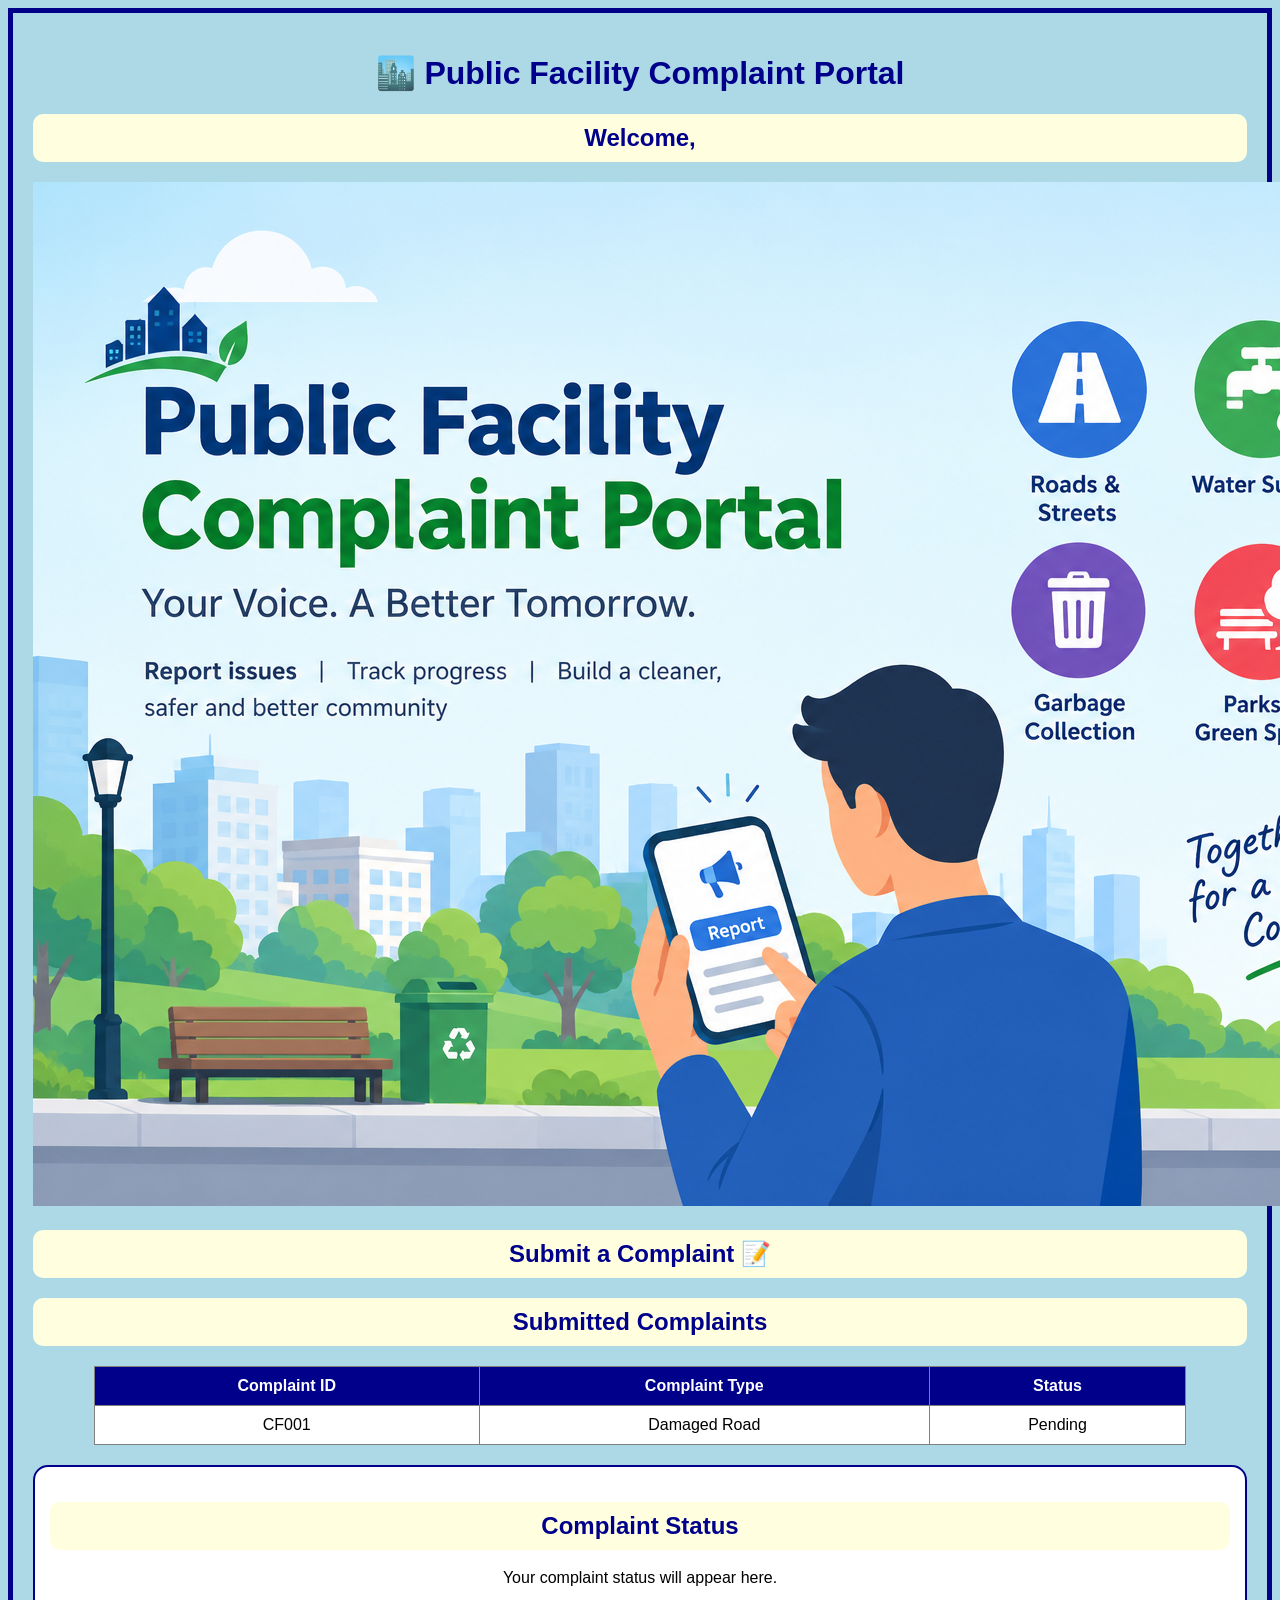
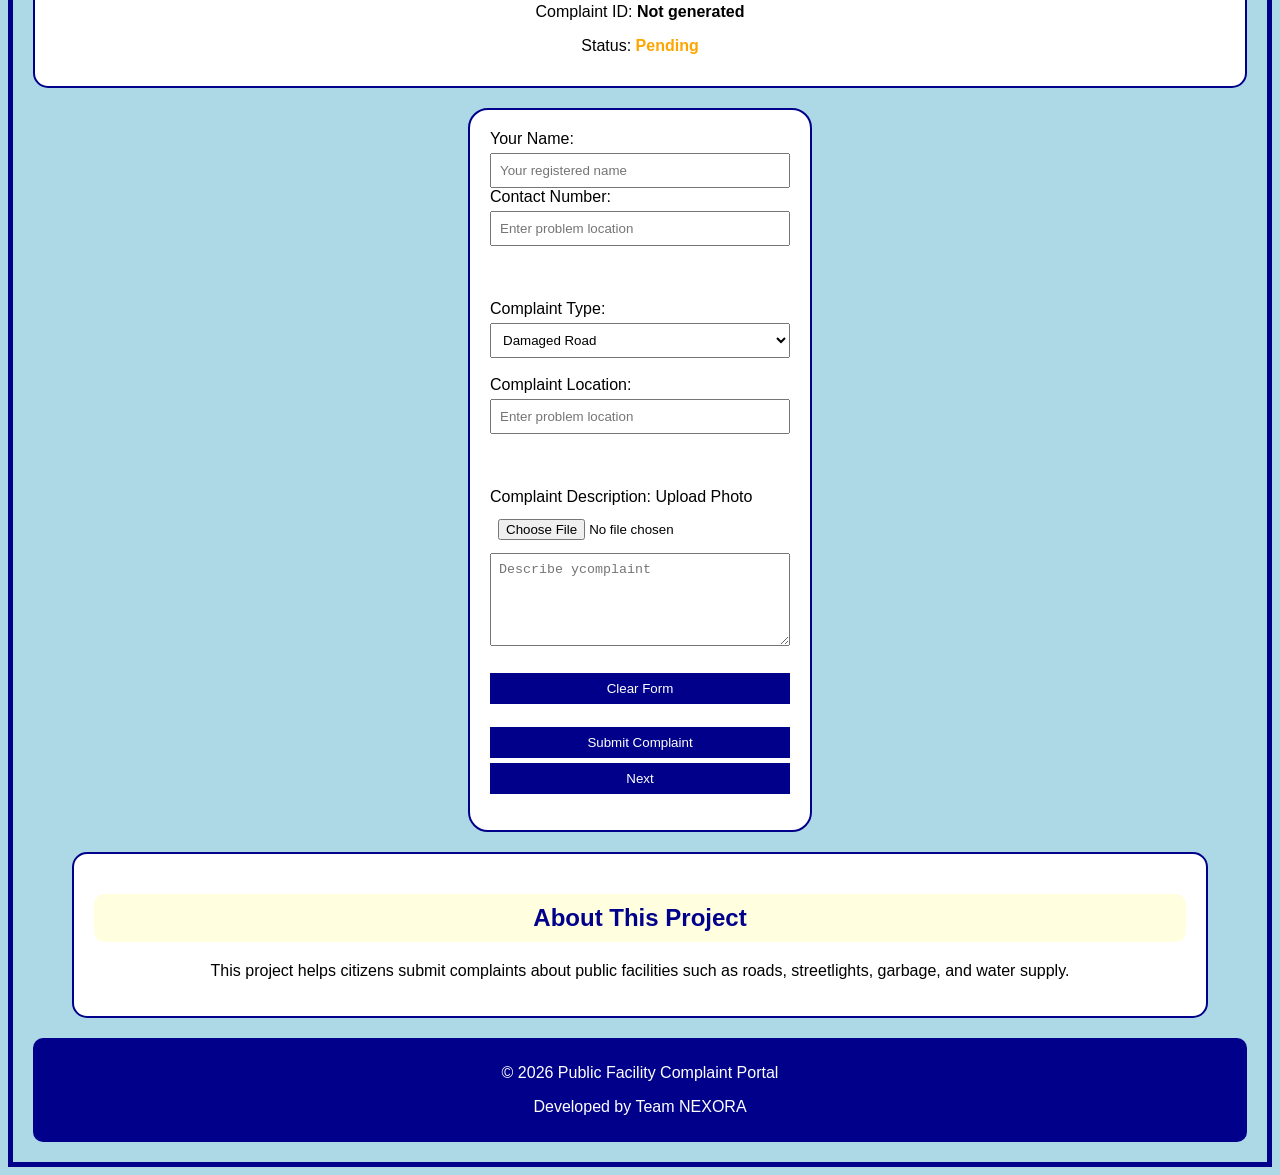
<file: index.html>
<!DOCTYPE html>  <html>    <head>    
    <title>Public Facility Complaint Portal</title>  <style>    
    body {    
        border: 5px solid darkblue;    
        font-family: Arial;    
        background-color: lightblue;    
        padding: 20px;    
    }    h1 {

color: darkblue;
font-size: 32px;
text-align: center;

}

form {
background-color: white;
padding: 20px;
width: 300px;
border: 2px solid darkblue;
border-radius: 20px;
margin: 20px auto;

}
input, select, textarea, button {
margin-top: 5px;
padding: 8px;
width: 100%;
box-sizing: border-box;
}
button:hover {
background-color: rgb(0, 128, 21);
color: white;
cursor: pointer;
}
button {
background-color: darkblue;
color: white;
border: none;
}.status {
background-color: white;
padding: 15px;
margin-top: 20px;
border: 2px solid darkblue;
border-radius: 15px;
text-align: center;
}
h2 {
color: darkblue;
text-align: center;
background-color: lightyellow;
padding: 10px;
border-radius: 10px;
}
footer {
background-color: darkblue;
color: white;
text-align: center;
padding: 10px;
margin-top: 20px;
border-radius: 10px;
}table {
background-color: white;
border-collapse: collapse;
margin: 20px auto;
text-align: center;
width: 90%;

}

th {
background-color: darkblue;
color: white;
padding: 10px;
}

td {
padding: 10px;
}
tr:hover {
background-color: lightblue;
}.about {
background-color: white;
padding: 20px;
margin: 20px auto;
width: 90%;
border: 2px solid darkblue;
border-radius: 15px;
text-align: center;
}
</style>

</head>  <body>    
<h1>🏙️ Public Facility Complaint Portal</h1>    
<h2>Welcome,<span id="userName"></span></h2>    
<img src="facility.png" alt="Public Facility" class="main-image">    
    <h2>Submit a Complaint 📝</h2>    
<h2>Submitted Complaints</h2>  <table border="1" width="100%">    
    <tr>    
        <th>Complaint ID</th>    
        <th>Complaint Type</th>    
        <th>Status</th>    
    </tr>    
    <tr>    
        <td>CF001</td>    
        <td>Damaged Road</td>    
        <td>Pending</td>    
    </tr>    
</table>    
<div class="status">    
<h2>Complaint Status</h2>    
<p>Your complaint status will appear here.</p>    
<p>Complaint ID: <strong id="complaintId">Not generated</strong></p>    
<p>Status: <strong style="color: orange;">Pending</strong></p>    
</div>    
    <form onsubmit="submitComplaint(event)">    
        <label>Your Name:</label>    
        <br>    
        <input type="text" id="complaintName" placeholder="Your registered name" readonly>  <label>Contact Number:</label>  
<br>  
<input type="tel" id="location" placeholder="Enter problem location">  
<br><br>  
<br><br>  <label>Complaint Type:</label>
<br>
<select id="facility">
<option>Damaged Road</option>
<option>Broken Streetlight</option>
<option>Garbage Problem</option>
<option>Water Supply Problem</option>
</select><br><br>

<label>Complaint Location:</label>
<br>
<input type="text" placeholder="Enter problem location">
<br><br>
<br><br>

<label>Complaint Description:</label>
<label>Upload Photo</label>

<input type="file" accept="image/*">    
        <br>    
        <textarea rows="5" cols="30" required    
    placeholder="Describe ycomplaint"></textarea>    
        <br><br>    
<button type="reset">    
    Clear Form    
</button>  <br><br>  <button type="submit">    
    Submit Complaint    
</button>    
<button type="button"    
onclick="window.location.href='http://127.0.0.1:5000/admin'">    
Next    
</button>  <p id="message" style="color: green; font-weight: bold;"></p>    
<p id="photoName" style="color: blue; font-weight: bold;"></p>    
 <img id="photoPreview" width="200" style="display: none;">           
    </form>  <script>    
    let user = JSON.parse(localStorage.getItem("user") || "null");  if (user) {
document.getElementById("userName").innerText = user.name;
document.getElementById("complaintName").value = user.name;
}
async function submitComplaint(event) {
event.preventDefault();

let user = JSON.parse(localStorage.getItem("user") || "null");

if (!user) {
document.getElementById("message").innerText =
"Please register first.";
return;
}

let facility = document.getElementById("facility").value;
let location = document.getElementById("location").value;

let response = await fetch("http://127.0.0.1:5000/add_complaint", {
method: "POST",
headers: {
"Content-Type": "application/json"
},
body: JSON.stringify({
name: user.name,
facility: facility,
location: location
})
});

let result = await response.json();

if (result.success) {
document.getElementById("message").innerText =
"Your complaint has been submitted successfully!";

document.getElementById("complaintId").innerText =    
    "CF" + result.id;

}

}

</script>  <section class="about">    
    <h2>About This Project</h2>    
    <p>    
        This project helps citizens submit complaints about public facilities    
        such as roads, streetlights, garbage, and water supply.    
    </p>    
</section>    
<footer>    
    <p>© 2026 Public Facility Complaint Portal</p>    
    <p>Developed by Team NEXORA</p>    
</footer>    
</body>    
</html>
</file>
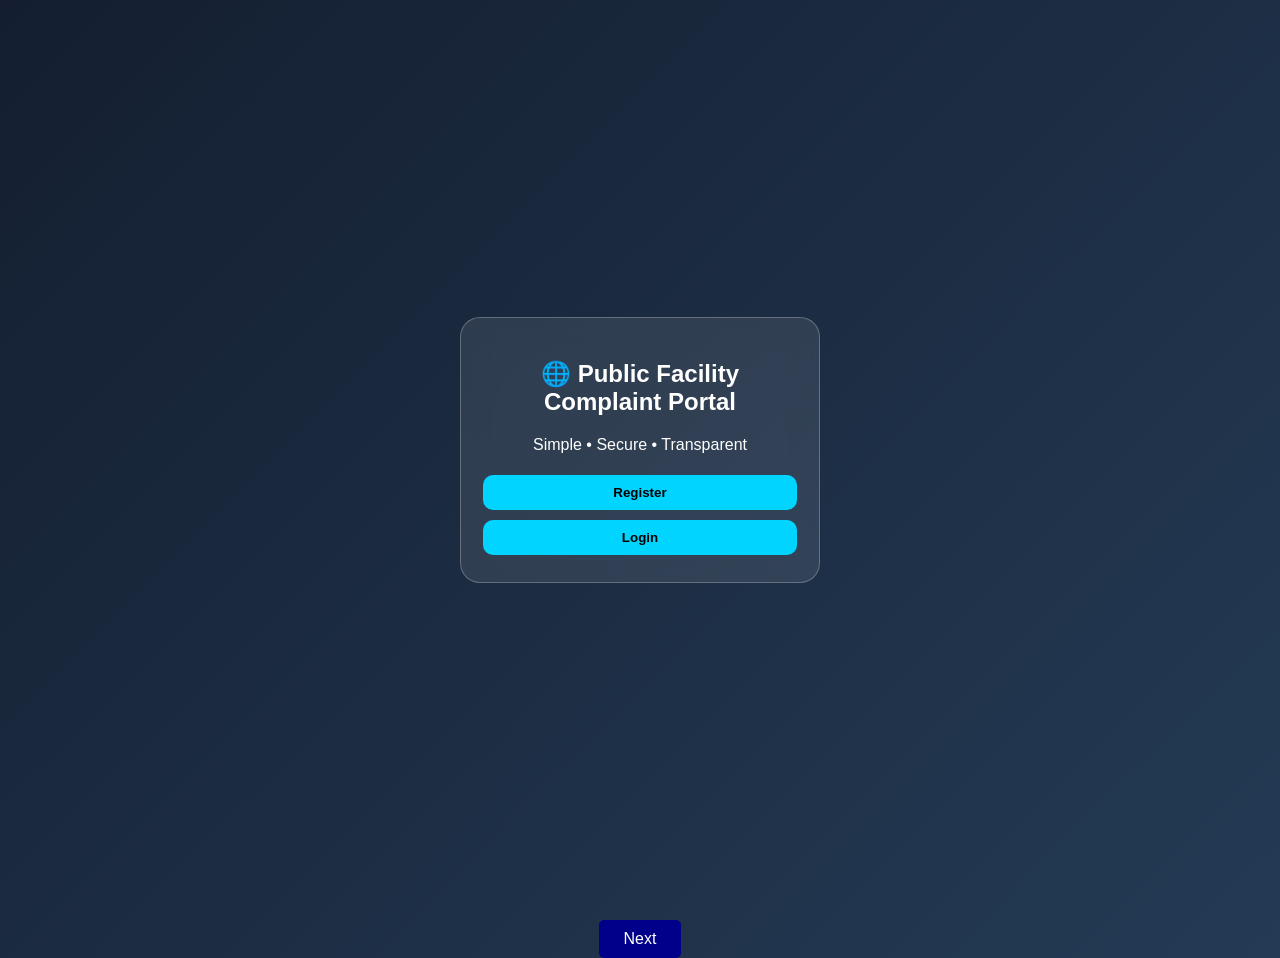
<file: templates/index.html>
<!DOCTYPE html>
<html lang="en">
<head>
    <meta charset="UTF-8">
    <meta name="viewport" content="width=device-width, initial-scale=1.0"> 
    <title>Public Facility Complaint Portal</title>

    <style>
        * {
            box-sizing: border-box;
        }
        body {
            margin: 0;
            font-family: Arial, sans-serif;
            color: white;
            background: linear-gradient(135deg, #141e30, #243b55);
            text-align: center;
        }

        .page {
            min-height: 100vh;
            display: flex;
            align-items: center;
            justify-content: center;
        }

        .card {
            width: 360px;
            padding: 22px;
            background: #ffffff18;
            backdrop-filter: blur(15px);
            border: 1px solid #ffffff40;
            border-radius: 20px;
        }

        input,
        button {
            width: 100%;
            padding: 10px;
            margin: 5px 0;
            border: none;
            border-radius: 10px;
        }

        button {
            background: #00d4ff;
            font-weight: bold;
            cursor: pointer;
        }

        button:hover {
            background: #00aacc;
        }

        .hidden {
            display: none;
        }

        .error {
            color: #ff9999;
            font-size: 13px;
        }

        .rules {
            text-align: left;
            font-size: 12px;
            line-height: 19px;
        }
    </style>
</head>

<body>

    <!-- HOME PAGE -->
    <section id="home" class="page">
        <div class="card">
            <h1>🌐 Public Facility Complaint Portal</h1>
            <p>Simple • Secure • Transparent</p>

            <button onclick="show('reg')">Register</button>
            <button onclick="show('login')">Login</button>
        </div>
    </section>

    <!-- REGISTER PAGE -->
    <section id="reg" class="page hidden">
        <div class="card">
            <h2>📝 Register</h2>

            <input id="name" type="text" placeholder="Full Name">

            <input id="sid" type="text"
                   placeholder="Student ID e.g. CSE26A001">

            <input id="email" type="email"
                   placeholder="Email e.g. kalai@gmail.com">

            <input id="pass" type="password"
                   placeholder="Password">

            <button onclick="toggle('pass')">
                👁️ Show / Hide Password
            </button>

            <div id="rules" class="rules">
                🔐 Password must contain:<br>
                ❌ 8+ characters<br>
                ❌ Uppercase (A-Z)<br>
                ❌ Lowercase (a-z)<br>
                ❌ Number (0-9)<br>
                ❌ Special character (!@#$)
            </div>

            <input id="confirm" type="password"
                   placeholder="Confirm Password">

            <button onclick="toggle('confirm')">
                👁️ Show / Hide Password
            </button>

            <p id="err" class="error"></p>

            <button onclick="register()">
                Create Account
            </button>
        </div>
    </section>

    <!-- SUCCESS PAGE -->
    <section id="success" class="page hidden">
        <div class="card">
            <h1>✅</h1>
            <h2>Registration Successful!</h2>

            <p>Your account has been created successfully.</p>

            <button onclick="show('login')">
                Continue to Login
            </button>
        </div>
    </section>

    <!-- LOGIN PAGE -->
    <section id="login" class="page hidden">
        <div class="card">
            <h2>🔐 Login</h2>

            <input id="lemail" type="email"
                   placeholder="Gmail">

            <input id="lpass" type="password"
                   placeholder="Password">

            <button onclick="toggle('lpass')">
                👁️ Show / Hide Password
            </button>

            <p id="lerr" class="error"></p>

            <button onclick="login()">
                Login
            </button>
        </div>
    </section>

    <!-- WELCOME PAGE -->
    <section id="welcome" class="page hidden">
        <div class="card">
            <h1>👋 Welcome!</h1>

            <h2>Public Facility Complaint Portal</h2>

            <p>Login successful.</p>

            <button onclick="goToPerson2()">
                Next
            </button>
        </div>
    </section>

    <!-- JAVASCRIPT -->
    <script>

        const $ = (id) => document.getElementById(id);

        // SHOW PAGE
        function show(pageId) {
            document.querySelectorAll(".page").forEach((page) => {
                page.classList.add("hidden");
            });

            $(pageId).classList.remove("hidden");
        }

        // SHOW / HIDE PASSWORD
        function toggle(id) {
            const field = $(id);

            if (field.type === "password") {
                field.type = "text";
            } else {
                field.type = "password";
            }
        }

        // PASSWORD RULES
        $("pass").addEventListener("input", function () {

            const password = $("pass").value;

            const rules = [
                password.length >= 8,
                /[A-Z]/.test(password),
                /[a-z]/.test(password),
                /[0-9]/.test(password),
                /[^A-Za-z0-9]/.test(password)
            ];

            const ruleNames = [
                "8+ characters",
                "Uppercase (A-Z)",
                "Lowercase (a-z)",
                "Number (0-9)",
                "Special character (!@#$)"
            ];

            $("rules").innerHTML =
                "🔐 Password must contain:<br>" +
                ruleNames.map((rule, index) => {
                    return (rules[index] ? "✅ " : "❌ ") + rule;
                }).join("<br>");

        });

        // REGISTER FUNCTION
        function register() {

            const name = $("name").value.trim();
            const studentId = $("sid").value.trim();
            const email = $("email").value.trim();
            const password = $("pass").value;
            const confirmPassword = $("confirm").value;

            $("err").innerText = "";

            if (
                !name ||
                !studentId ||
                !email ||
                !password ||
                !confirmPassword
            ) {
                $("err").innerText = "Fill all fields.";
                return;
            }

            if (!/^[A-Z]{3}[0-9]{2}[A-Z][0-9]{3}$/.test(studentId)) {
                $("err").innerText =
                    "Student ID format: CSE26A001";
                return;
            }

            if (
                !/^[a-z0-9._%+-]+@gmail\.com$/.test(email) ||
                email !== email.toLowerCase()
            ) {
                $("err").innerText =
                    "Enter a lowercase Gmail.";
                return;
            }

            if (
                !/^(?=.*[a-z])(?=.*[A-Z])(?=.*[0-9])(?=.*[^A-Za-z0-9]).{8,}$/.test(password)
            ) {
                $("err").innerText =
                    "Complete all password conditions.";
                return;
            }

            if (password !== confirmPassword) {
                $("err").innerText =
                    "Passwords do not match.";
                return;
            }

            // SAVE USER DETAILS
            localStorage.setItem(
                "user",
                JSON.stringify({
                    name: name,
                    studentId: studentId,
                    email: email,
                    password: password
                })
            );

            // SHOW SUCCESS PAGE
            show("success");
        }

        // LOGIN FUNCTION
        function login() {

            const user = JSON.parse(
                localStorage.getItem("user") || "null"
            );

            $("lerr").innerText = "";

            if (!user) {
                $("lerr").innerText =
                    "Register first.";
                return;
            }

            const enteredEmail = $("lemail").value.trim();
            const enteredPassword = $("lpass").value;

            if (
                enteredEmail !== user.email ||
                enteredPassword !== user.password
            ) {
                $("lerr").innerText =
                    "Invalid email or password.";
                return;
            }

            show("welcome");
        }

        // GO TO PERSON 2
        function goToPerson2() {
            window.location.href = "../Person 2/index.html";
        }

        // MAKE FUNCTIONS AVAILABLE TO BUTTONS
        window.show = show;
        window.toggle = toggle;
        window.register = register;
        window.login = login;
        window.goToPerson2 = goToPerson2;

    </script>
<div style="text-align: center; margin-top: 20px;">
    <a href="https://public-facility-complaint-portal.onrender.com/facility"
       style="display: inline-block;
              background-color: darkblue;
              color: white;
              padding: 10px 25px;
              text-decoration: none;
              border-radius: 5px;">
        Next
    </a>
</div>
    
</body>
</html>
</file>
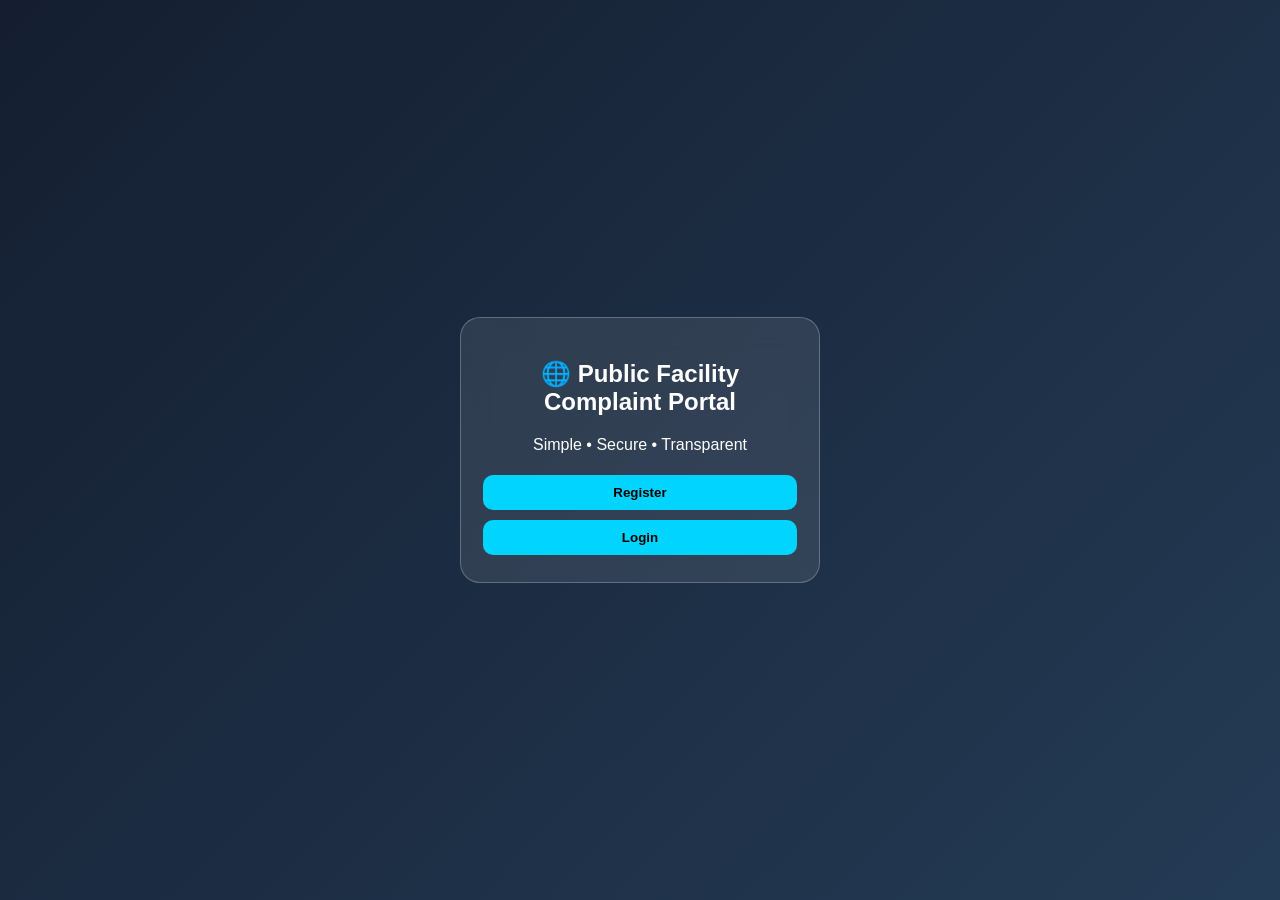
<file: Person 1.html.html>
<!DOCTYPE html>
<html lang="en">
<head>
    <meta charset="UTF-8">
    <meta name="viewport" content="width=device-width, initial-scale=1.0">
    <title>Public Facility Complaint Portal</title>

    <style>
        * {
            box-sizing: border-box;
        }

        body {
            margin: 0;
            font-family: Arial, sans-serif;
            color: white;
            background: linear-gradient(135deg, #141e30, #243b55);
            text-align: center;
        }

        .page {
            min-height: 100vh;
            display: flex;
            align-items: center;
            justify-content: center;
        }

        .card {
            width: 360px;
            padding: 22px;
            background: #ffffff18;
            backdrop-filter: blur(15px);
            border: 1px solid #ffffff40;
            border-radius: 20px;
        }

        input,
        button {
            width: 100%;
            padding: 10px;
            margin: 5px 0;
            border: none;
            border-radius: 10px;
        }

        button {
            background: #00d4ff;
            font-weight: bold;
            cursor: pointer;
        }

        button:hover {
            background: #00aacc;
        }

        .hidden {
            display: none;
        }

        .error {
            color: #ff9999;
            font-size: 13px;
        }

        .rules {
            text-align: left;
            font-size: 12px;
            line-height: 19px;
        }
    </style>
</head>

<body>

    <!-- HOME PAGE -->
    <section id="home" class="page">
        <div class="card">
            <h1>🌐 Public Facility Complaint Portal</h1>
            <p>Simple • Secure • Transparent</p>

            <button onclick="show('reg')">Register</button>
            <button onclick="show('login')">Login</button>
        </div>
    </section>

    <!-- REGISTER PAGE -->
    <section id="reg" class="page hidden">
        <div class="card">
            <h2>📝 Register</h2>

            <input id="name" type="text" placeholder="Full Name">

            <input id="sid" type="text"
                   placeholder="Student ID e.g. CSE26A001">

            <input id="email" type="email"
                   placeholder="Email e.g. kalai@gmail.com">

            <input id="pass" type="password"
                   placeholder="Password">

            <button onclick="toggle('pass')">
                👁️ Show / Hide Password
            </button>

            <div id="rules" class="rules">
                🔐 Password must contain:<br>
                ❌ 8+ characters<br>
                ❌ Uppercase (A-Z)<br>
                ❌ Lowercase (a-z)<br>
                ❌ Number (0-9)<br>
                ❌ Special character (!@#$)
            </div>

            <input id="confirm" type="password"
                   placeholder="Confirm Password">

            <button onclick="toggle('confirm')">
                👁️ Show / Hide Password
            </button>

            <p id="err" class="error"></p>

            <button onclick="register()">
                Create Account
            </button>
        </div>
    </section>

    <!-- SUCCESS PAGE -->
    <section id="success" class="page hidden">
        <div class="card">
            <h1>✅</h1>
            <h2>Registration Successful!</h2>

            <p>Your account has been created successfully.</p>

            <button onclick="show('login')">
                Continue to Login
            </button>
        </div>
    </section>

    <!-- LOGIN PAGE -->
    <section id="login" class="page hidden">
        <div class="card">
            <h2>🔐 Login</h2>

            <input id="lemail" type="email"
                   placeholder="Gmail">

            <input id="lpass" type="password"
                   placeholder="Password">

            <button onclick="toggle('lpass')">
                👁️ Show / Hide Password
            </button>

            <p id="lerr" class="error"></p>

            <button onclick="login()">
                Login
            </button>
        </div>
    </section>

    <!-- WELCOME PAGE -->
    <section id="welcome" class="page hidden">
        <div class="card">
            <h1>👋 Welcome!</h1>

            <h2>Public Facility Complaint Portal</h2>

            <p>Login successful.</p>

            <button onclick="goToPerson2()">
                Next
            </button>
        </div>
    </section>

    <!-- JAVASCRIPT -->
    <script>

        const $ = (id) => document.getElementById(id);

        // SHOW PAGE
        function show(pageId) {
            document.querySelectorAll(".page").forEach((page) => {
                page.classList.add("hidden");
            });

            $(pageId).classList.remove("hidden");
        }

        // SHOW / HIDE PASSWORD
        function toggle(id) {
            const field = $(id);

            if (field.type === "password") {
                field.type = "text";
            } else {
                field.type = "password";
            }
        }

        // PASSWORD RULES
        $("pass").addEventListener("input", function () {

            const password = $("pass").value;

            const rules = [
                password.length >= 8,
                /[A-Z]/.test(password),
                /[a-z]/.test(password),
                /[0-9]/.test(password),
                /[^A-Za-z0-9]/.test(password)
            ];

            const ruleNames = [
                "8+ characters",
                "Uppercase (A-Z)",
                "Lowercase (a-z)",
                "Number (0-9)",
                "Special character (!@#$)"
            ];

            $("rules").innerHTML =
                "🔐 Password must contain:<br>" +
                ruleNames.map((rule, index) => {
                    return (rules[index] ? "✅ " : "❌ ") + rule;
                }).join("<br>");

        });

        // REGISTER FUNCTION
        function register() {

            const name = $("name").value.trim();
            const studentId = $("sid").value.trim();
            const email = $("email").value.trim();
            const password = $("pass").value;
            const confirmPassword = $("confirm").value;

            $("err").innerText = "";

            if (
                !name ||
                !studentId ||
                !email ||
                !password ||
                !confirmPassword
            ) {
                $("err").innerText = "Fill all fields.";
                return;
            }

            if (!/^[A-Z]{3}[0-9]{2}[A-Z][0-9]{3}$/.test(studentId)) {
                $("err").innerText =
                    "Student ID format: CSE26A001";
                return;
            }

            if (
                !/^[a-z0-9._%+-]+@gmail\.com$/.test(email) ||
                email !== email.toLowerCase()
            ) {
                $("err").innerText =
                    "Enter a lowercase Gmail.";
                return;
            }

            if (
                !/^(?=.*[a-z])(?=.*[A-Z])(?=.*[0-9])(?=.*[^A-Za-z0-9]).{8,}$/.test(password)
            ) {
                $("err").innerText =
                    "Complete all password conditions.";
                return;
            }

            if (password !== confirmPassword) {
                $("err").innerText =
                    "Passwords do not match.";
                return;
            }

            // SAVE USER DETAILS
            localStorage.setItem(
                "user",
                JSON.stringify({
                    name: name,
                    studentId: studentId,
                    email: email,
                    password: password
                })
            );

            // SHOW SUCCESS PAGE
            show("success");
        }

        // LOGIN FUNCTION
        function login() {

            const user = JSON.parse(
                localStorage.getItem("user") || "null"
            );

            $("lerr").innerText = "";

            if (!user) {
                $("lerr").innerText =
                    "Register first.";
                return;
            }

            const enteredEmail = $("lemail").value.trim();
            const enteredPassword = $("lpass").value;

            if (
                enteredEmail !== user.email ||
                enteredPassword !== user.password
            ) {
                $("lerr").innerText =
                    "Invalid email or password.";
                return;
            }

            show("welcome");
        }

        // GO TO PERSON 2
        function goToPerson2() {
            window.location.href = "../Person 2/index.html";
        }

        // MAKE FUNCTIONS AVAILABLE TO BUTTONS
        window.show = show;
        window.toggle = toggle;
        window.register = register;
        window.login = login;
        window.goToPerson2 = goToPerson2;

    </script>

</body>
</html>
</file>
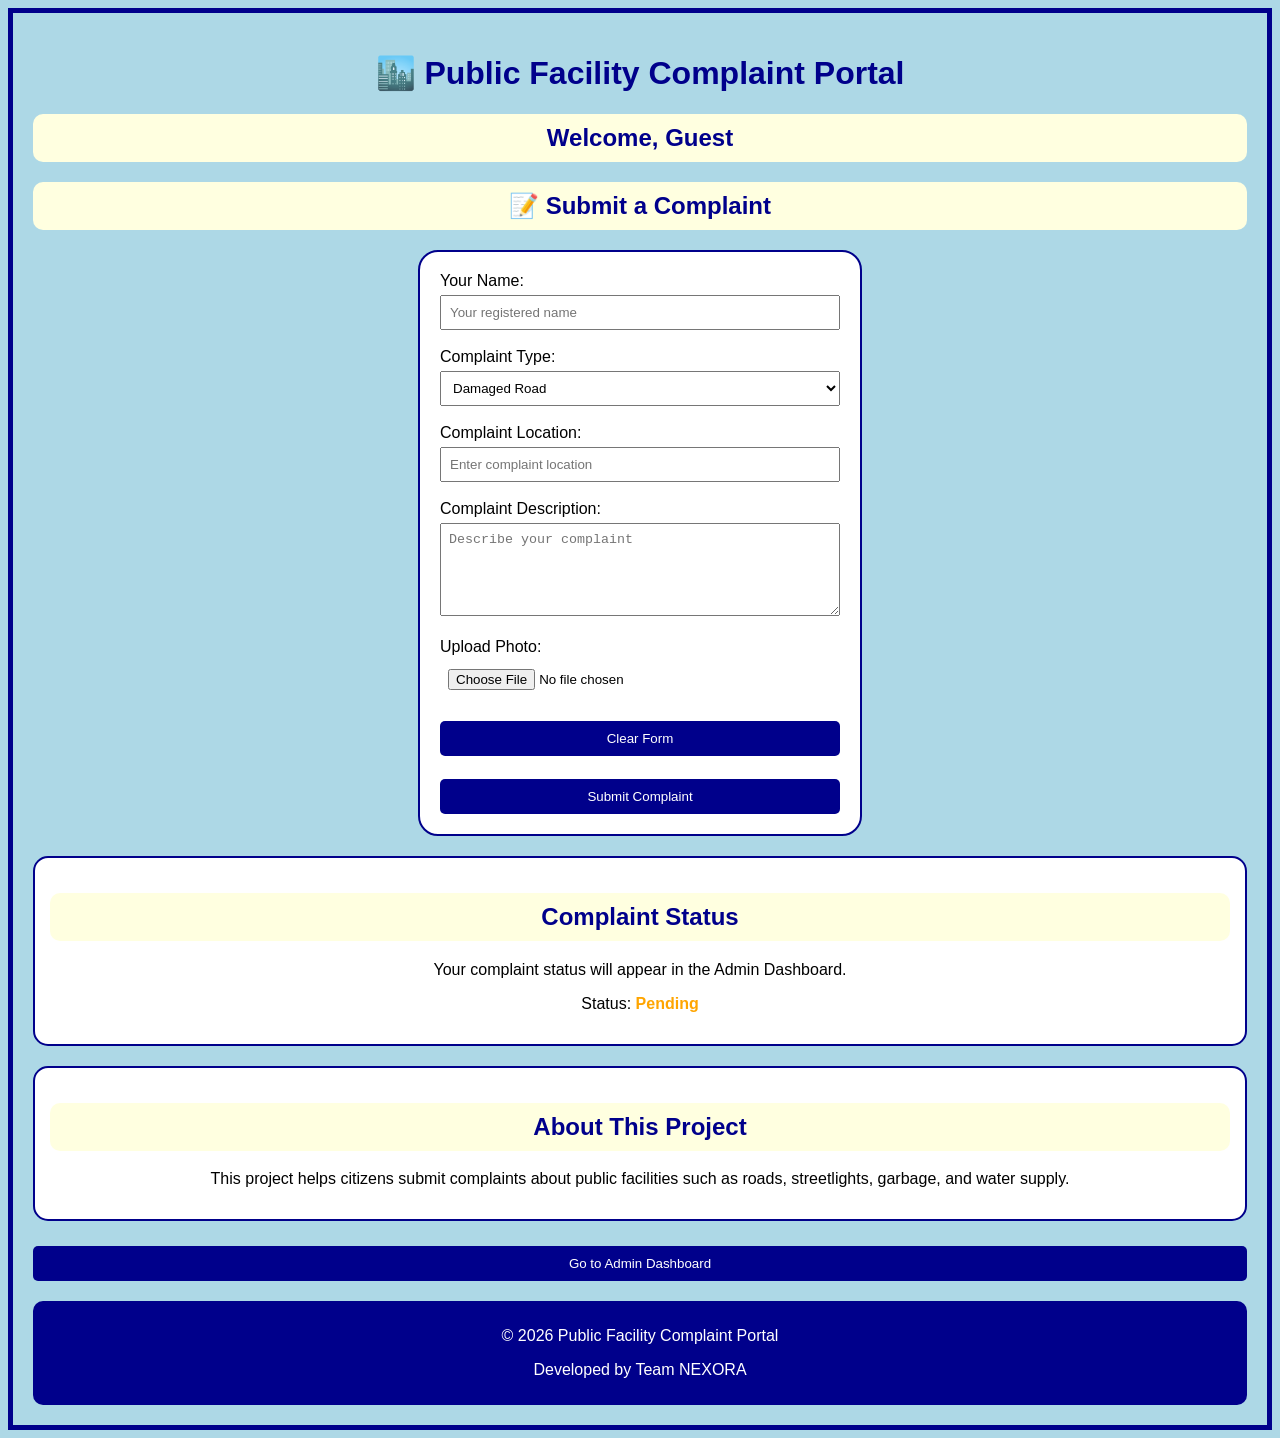
<file: templates/facility.html>
<!DOCTYPE html>
<html>
<head>
    <title>Public Facility Complaint Portal</title>

    <style>
        body {
            border: 5px solid darkblue;
            font-family: Arial;
            background-color: lightblue;
            padding: 20px;
        }

        h1 {
            color: darkblue;
            font-size: 32px;
            text-align: center;
        }

        form {
            background-color: white;
            padding: 20px;
            max-width: 400px;
            border: 2px solid darkblue;
            border-radius: 20px;
            margin: 20px auto;
        }

        input, select, textarea, button {
            margin-top: 5px;
            padding: 8px;
            width: 100%;
            box-sizing: border-box;
        }

        button {
            background-color: darkblue;
            color: white;
            border: none;
            border-radius: 5px;
            padding: 10px;
        }

        button:hover {
            background-color: rgb(0, 128, 21);
            color: white;
            cursor: pointer;
        }

        .status, .about {
            background-color: white;
            padding: 15px;
            margin-top: 20px;
            border: 2px solid darkblue;
            border-radius: 15px;
            text-align: center;
        }

        h2 {
            color: darkblue;
            text-align: center;
            background-color: lightyellow;
            padding: 10px;
            border-radius: 10px;
        }

        table {
            background-color: white;
            border-collapse: collapse;
            margin: 20px auto;
            text-align: center;
            width: 90%;
        }

        th {
            background-color: darkblue;
            color: white;
            padding: 10px;
        }

        td {
            padding: 10px;
        }

        footer {
            background-color: darkblue;
            color: white;
            text-align: center;
            padding: 10px;
            margin-top: 20px;
            border-radius: 10px;
        }
    </style>
</head>

<body>

    <h1>🏙️ Public Facility Complaint Portal</h1>

    <h2>Welcome, <span id="userName">User</span></h2>

    <h2>📝 Submit a Complaint</h2>

    <form action="/add_complaint" method="POST" enctype="multipart/form-data">

        <label>Your Name:</label>
        <input
            type="text"
            name="name"
            id="complaintName"
            placeholder="Your registered name"
            required
            readonly
        >

        <br><br>

        <label>Complaint Type:</label>
        <select name="facility" required>
            <option value="Damaged Road">Damaged Road</option>
            <option value="Broken Streetlight">Broken Streetlight</option>
            <option value="Garbage Problem">Garbage Problem</option>
            <option value="Water Supply Problem">Water Supply Problem</option>
        </select>

        <br><br>

        <label>Complaint Location:</label>
        <input
            type="text"
            name="location"
            placeholder="Enter complaint location"
            required
        >

        <br><br>

        <label>Complaint Description:</label>
        <textarea
            name="description"
            rows="5"
            placeholder="Describe your complaint"
            required
        ></textarea>

        <br><br>

        <label>Upload Photo:</label>
        <input
            type="file"
            name="photo"
            accept="image/*"
        >

        <br><br>

        <button type="reset">Clear Form</button>

        <br><br>

        <button type="submit">Submit Complaint</button>

    </form>

    <div class="status">
        <h2>Complaint Status</h2>
        <p>Your complaint status will appear in the Admin Dashboard.</p>
        <p>Status: <strong style="color: orange;">Pending</strong></p>
    </div>

    <div class="about">
        <h2>About This Project</h2>

        <p>
            This project helps citizens submit complaints about public facilities
            such as roads, streetlights, garbage, and water supply.
        </p>
    </div>

    <div style="text-align: center; margin-top: 20px;">
        <a href="/admin">
            <button type="button">Go to Admin Dashboard</button>
        </a>
    </div>

    <footer>
        <p>© 2026 Public Facility Complaint Portal</p>
        <p>Developed by Team NEXORA</p>
    </footer>

    <script>
        let user = JSON.parse(localStorage.getItem("user") || "null");

        if (user) {
            document.getElementById("userName").innerText = user.name;
            document.getElementById("complaintName").value = user.name;
        } else {
            document.getElementById("userName").innerText = "Guest";
            document.getElementById("complaintName").removeAttribute("readonly");
        }
    </script>

</body>
</html>
</file>
